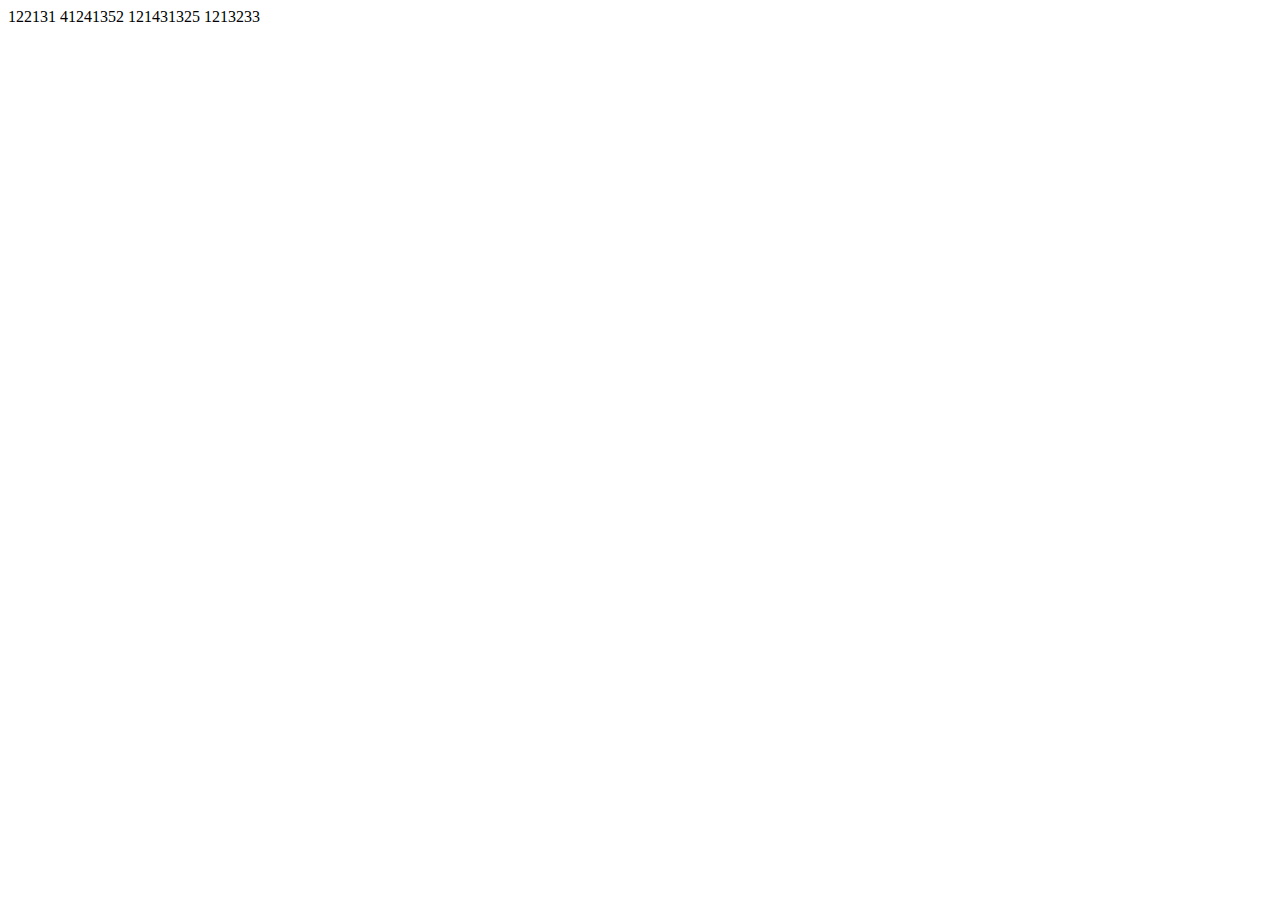
<file: index.html>
<!DOCTYPE html>
<html>
<head>
	<meta charset="utf-8">
	<meta http-equiv="X-UA-Compatible" content="IE=edge">
	<title>chengr的首页</title>
	<link rel="stylesheet" href="">
</head>
<body>
	122131
	41241352
	121431325
	1213233
</body>
</html>
</file>
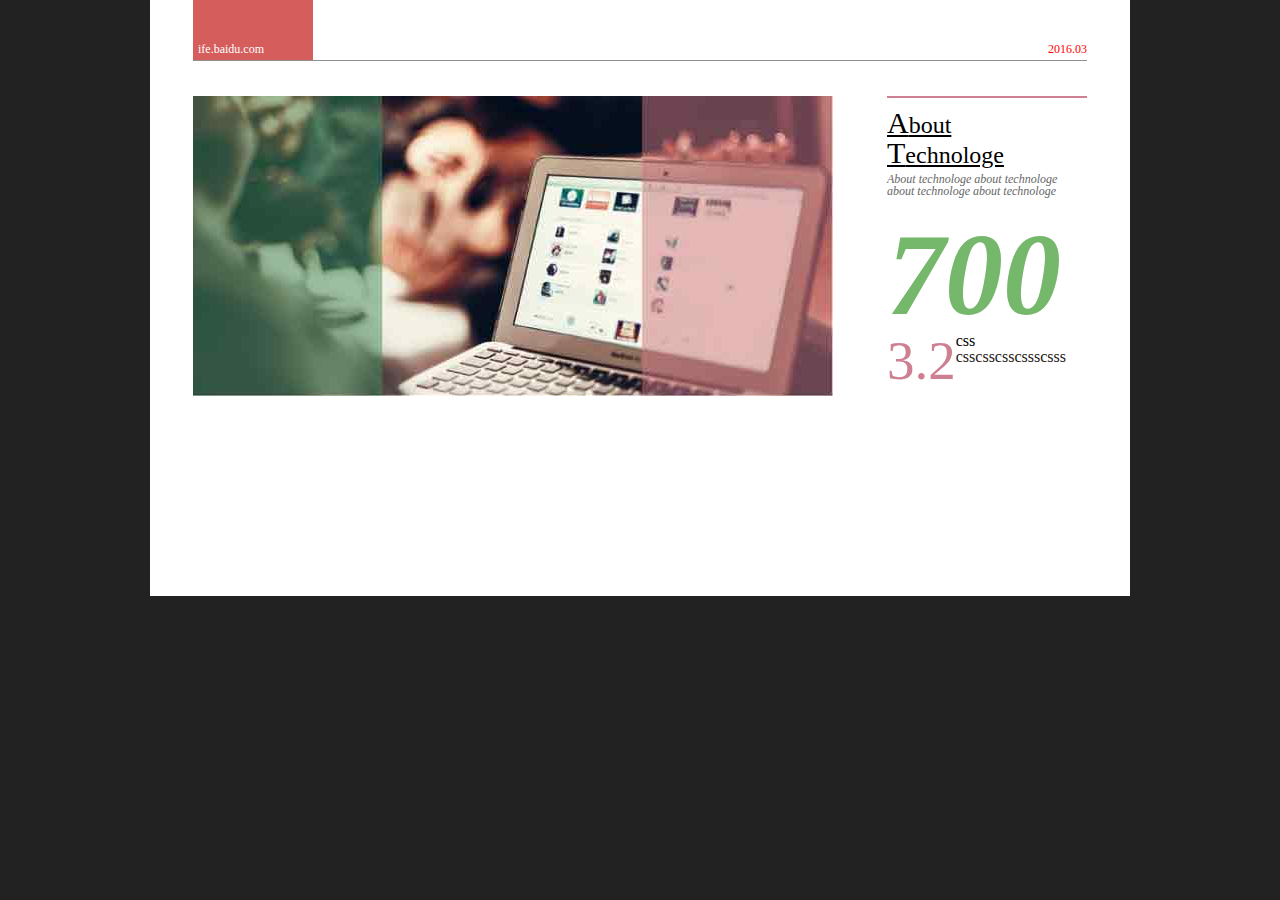
<file: 2-1/index.html>
<!DOCTYPE html>
<html lang="zh">

<head>
    <title>报纸布局综合练习</title>
    <meta charset='utf-8'>
    <link rel="stylesheet" type="text/css" href="reset.css">
    <link rel="stylesheet" type="text/css" href="main.css">
</head>

<body>
    <div class="main">
        <div class="head clearfix">
            <p>ife.baidu.com</p>
            <p>2016.03</p>
        </div>
        <div class="focus clearfix">
            <div class="focus-img"></div>
            <div class="focus-num">
                <h2>About </h2>
                <h2>Technologe</h2>
                <p class="desc">About technologe about technologe about technologe about technologe</p>
                <p class="num">700</p>
                <p class="an-num">3.2</p>
                <p class="css">css</p>
                <p class="last-desc">csscsscsscssscsss</p>
            </div>
        </div>
        <div class="intro"></div>
        <div class="feature"></div>
        <div class="foot"></div>
    </div>
</body>

</html>
</file>
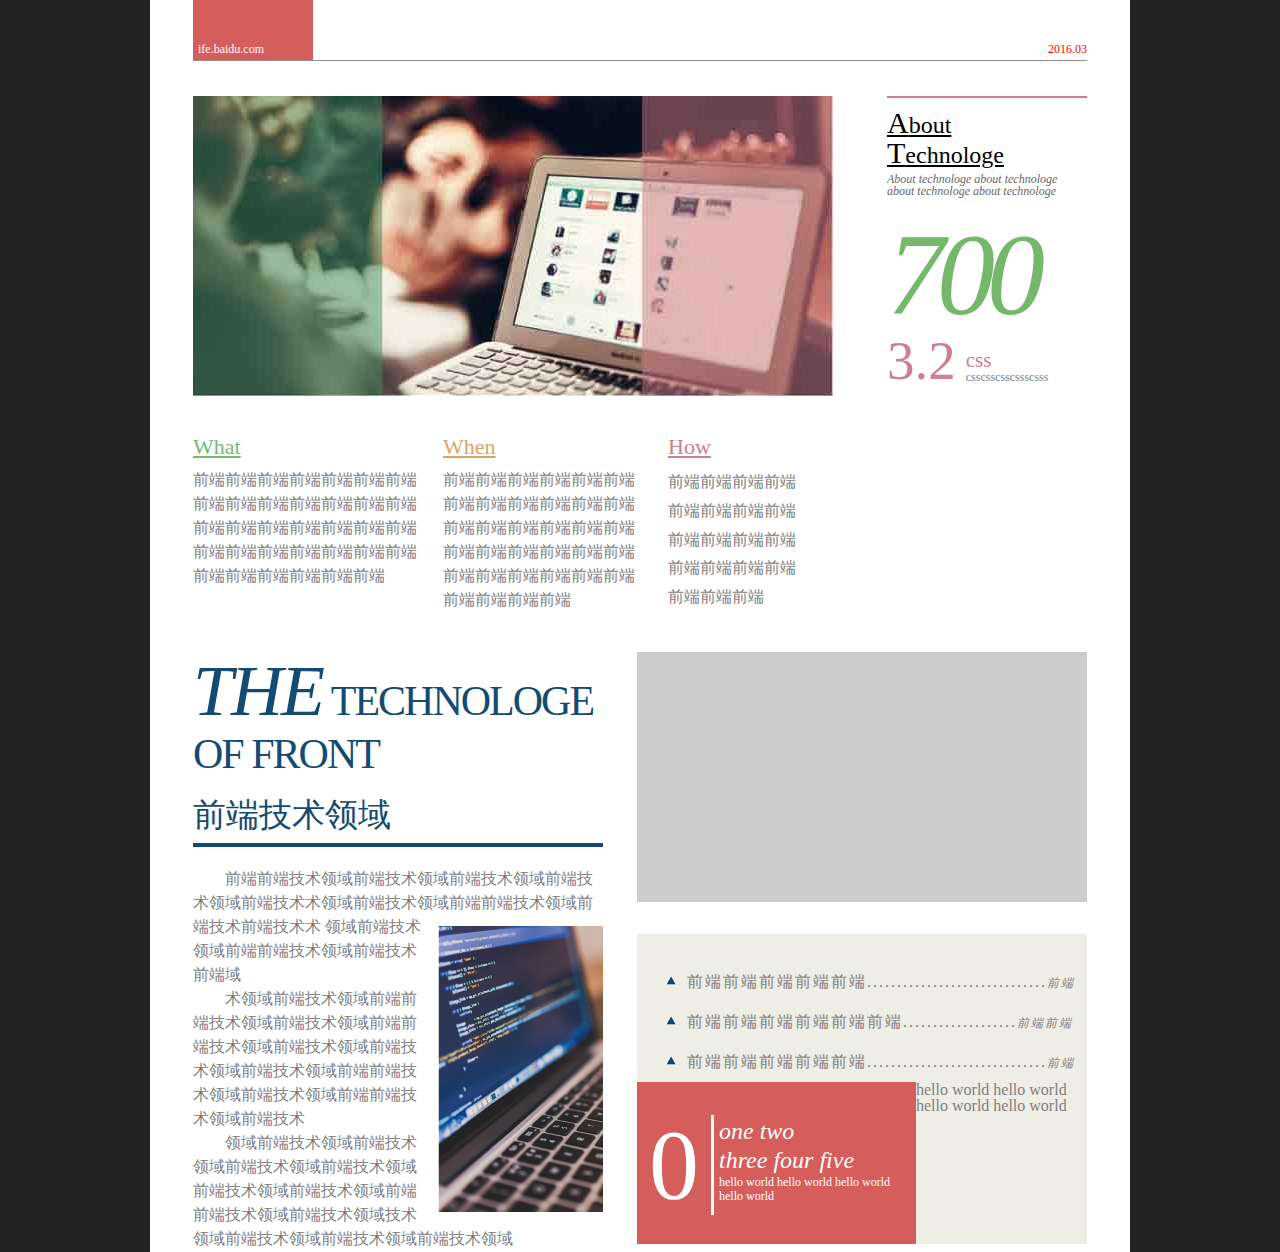
<file: 3-1/index.html>
<!DOCTYPE html>
<html lang="zh">

<head>
    <title>报纸布局综合练习</title>
    <meta charset='utf-8'>
    <link rel="stylesheet" type="text/css" href="reset.css">
    <link rel="stylesheet" type="text/css" href="main.css">
</head>

<body>
    <div class="main">
        <div class="head clearfix">
            <p>ife.baidu.com</p>
            <p>2016.03</p>
        </div>
        <div class="focus clearfix">
            <div class="focus-img"></div>
            <div class="focus-num clearfix">
                <h2>About </h2>
                <h2>Technologe</h2>
                <p class="desc">About technologe about technologe about technologe about technologe</p>
                <p class="num">700</p>
                <p class="an-num">3.2</p>
                <div>
                    <p class="css">css</p>
                    <p class="last-desc">csscsscsscssscsss</p>
                </div>
            </div>
        </div>
        <div class="intro clearfix">
            <div>
                <h2>What</h2>
                <p>前端前端前端前端前端前端前端前端前端前端前端前端前端前端前端前端前端前端前端前端前端前端前端前端前端前端前端前端前端前端前端前端前端前端</p>
            </div>
            <div>
                <h2>When</h2>
                <p>前端前端前端前端前端前端前端前端前端前端前端前端前端前端前端前端前端前端前端前端前端前端前端前端前端前端前端前端前端前端前端前端前端前端</p>
            </div>
            <div>
                <h2>How</h2>
                <p>前端前端前端前端前端前端前端前端前端前端前端前端前端前端前端前端前端前端前端</p>
            </div>
        </div>
        <div class="feature clearfix">
            <div class="left">
                <h2><span>THE</span> TECHNOLOGE OF FRONT</h2>
                <h2>前端技术领域</h2>
                <div>
                    <p>前端前端技术领域前端技术领域前端技术领域前端技术领域前端技术术领域前端技术领域前端前端技术领域前端技术前端技术术<img src="img/computer.png" alt="计算机图片"> 领域前端技术领域前端前端技术领域前端技术前端域
                    </p>
                    <p>术领域前端技术领域前端前端技术领域前端技术领域前端前端技术领域前端技术领域前端技术领域前端技术领域前端前端技术领域前端技术领域前端前端技术领域前端技术
                    </p>
                    <p>领域前端技术领域前端技术领域前端技术领域前端技术领域前端技术领域前端技术领域前端前端技术领域前端技术领域技术领域前端技术领域前端技术领域前端技术领域
                    </p>
                </div>
            </div>
            <div class="right">
                <div class="name1"></div>
                <div class="name2 clearfix">
                    <ul>
                        <li>前端前端前端前端前端..............................<span>前端</span></li>
                        <li>前端前端前端前端前端前端...................<span>前端前端</span></li>
                        <li>前端前端前端前端前端..............................<span>前端</span></li>
                    </ul>
                    <div class="decoration">
                        <div class="num0">0</div>
                        <div class="number-title">
                            <h3>one two <br> three four five</h3>
                            <p>hello world hello world hello world hello world</p>
                        </div>
                    </div>
                    <div class="hello">
                        <p>hello world hello world hello world hello world</p>
                    </div>
                </div>
            </div>
        </div>
        <div class="foot"></div>
    </div>
</body>

</html>
</file>
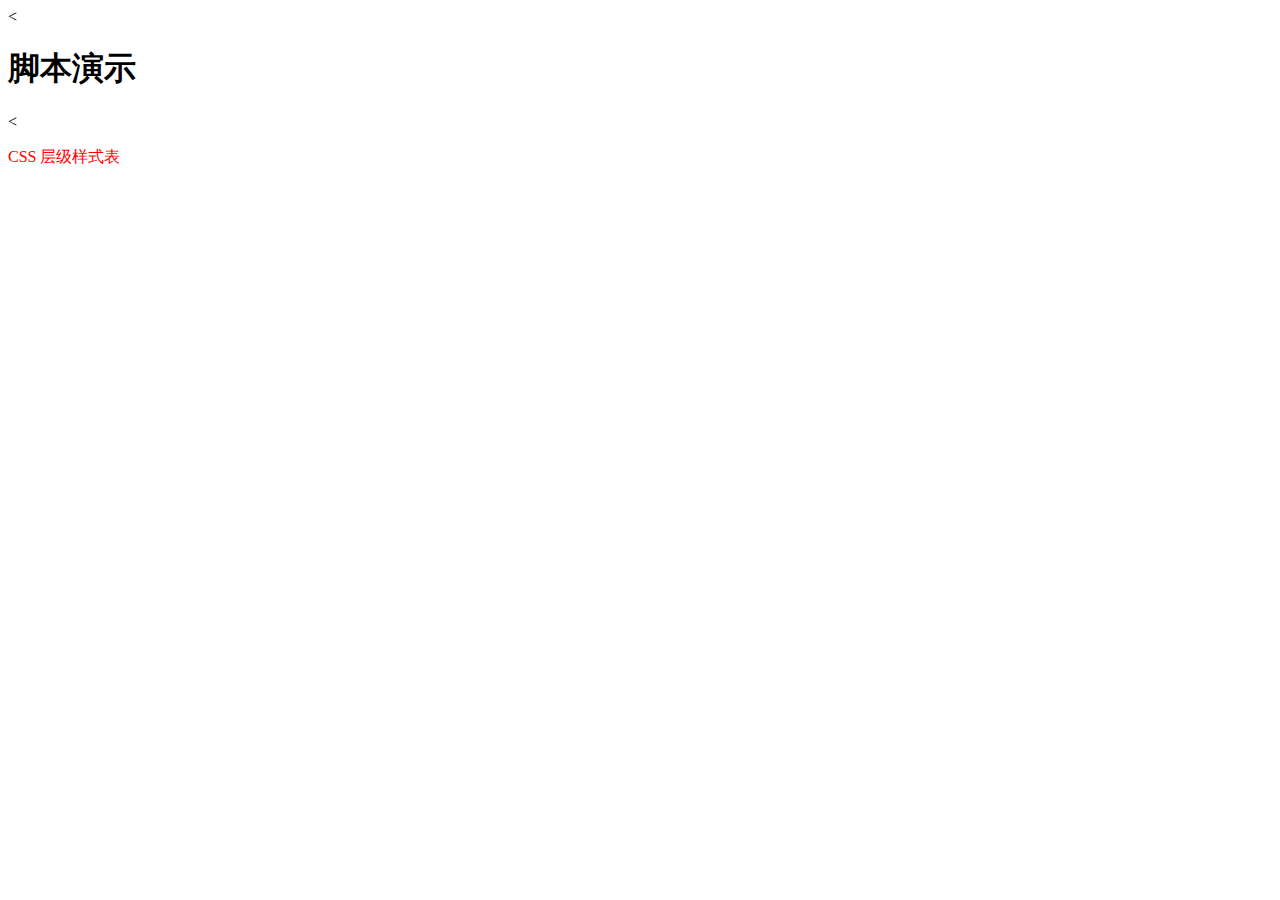
<file: index1.html>
<!DOCTYPE html>
<html>

<head>
    <meta charset="utf-8">
    <meta http-equiv="X-UA-Compatible" content="IE=edge">
    <title>外部样式表练习</title>
    <link rel="stylesheet" type="text/css" href="css/main.css">
</head>

<body>
    <<h1>脚本演示</h1>
        <<p>CSS 层级样式表</p>
</body>

</html>
</file>
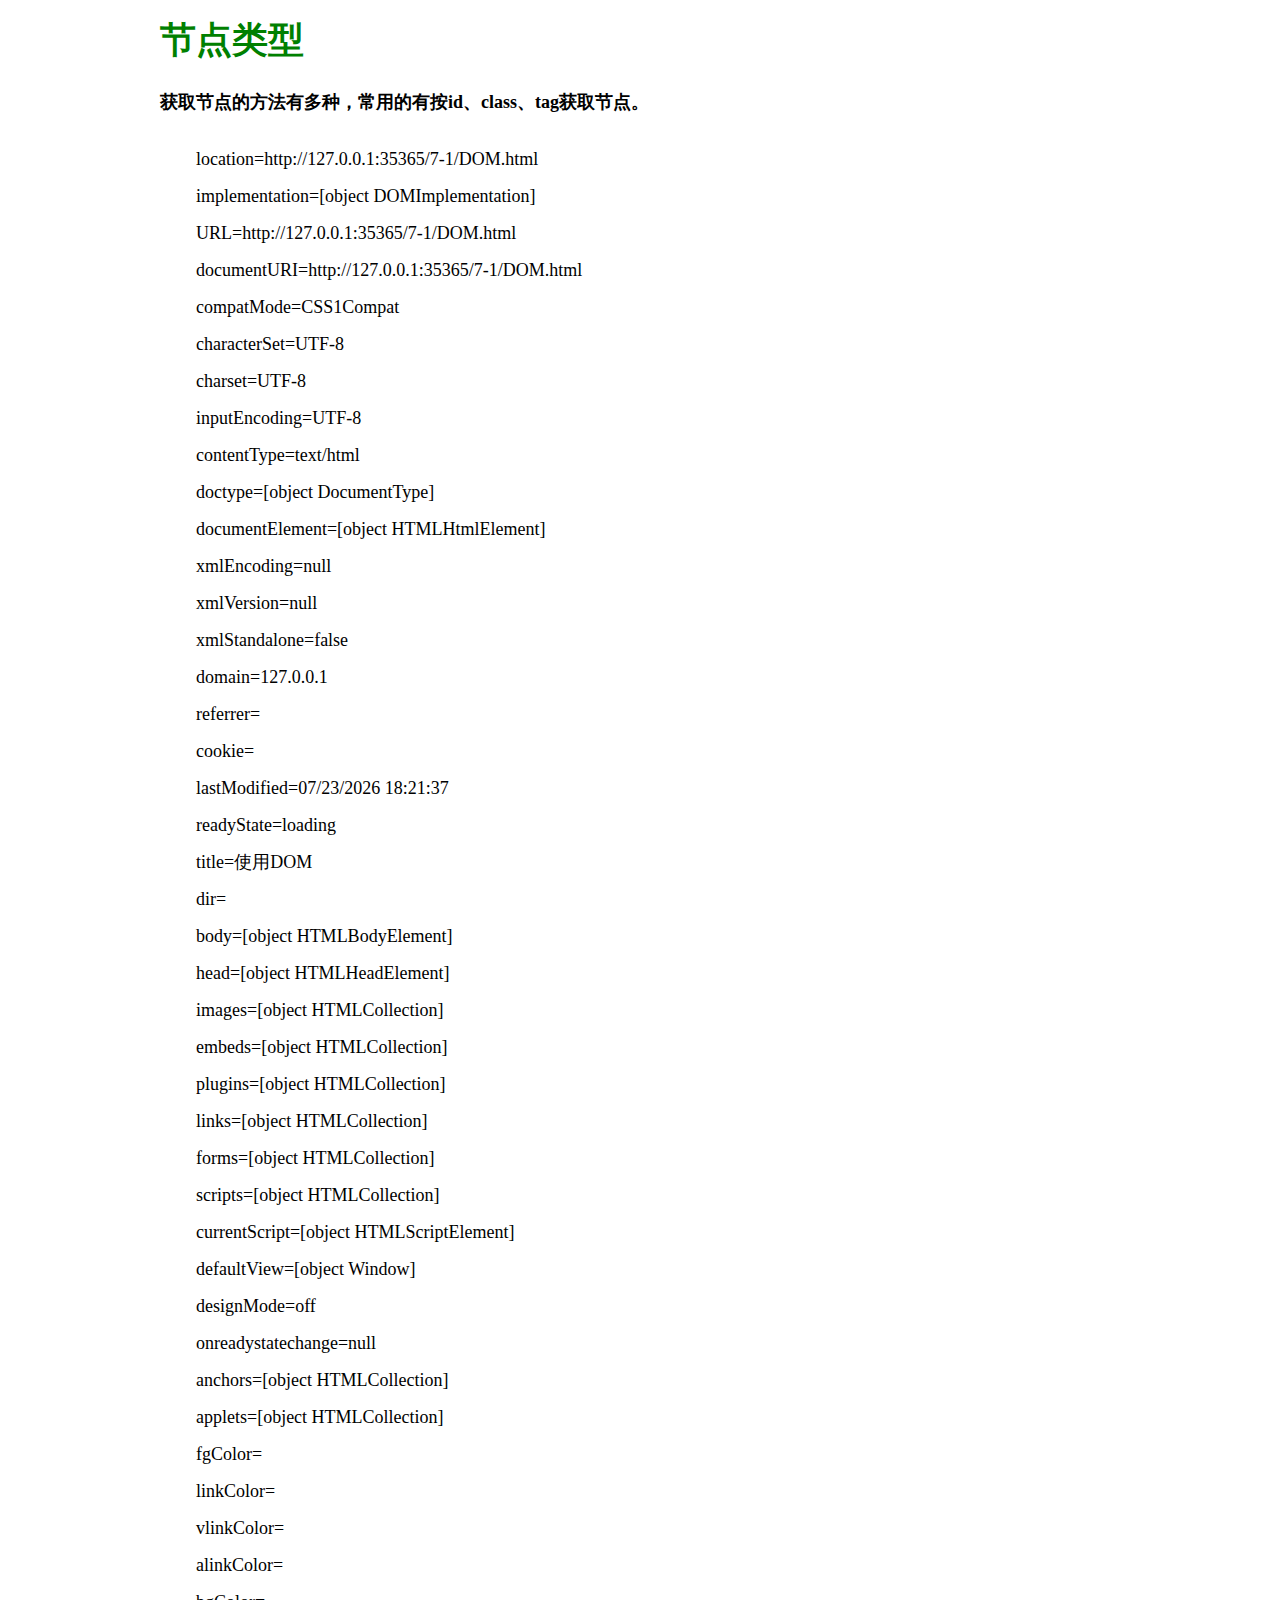
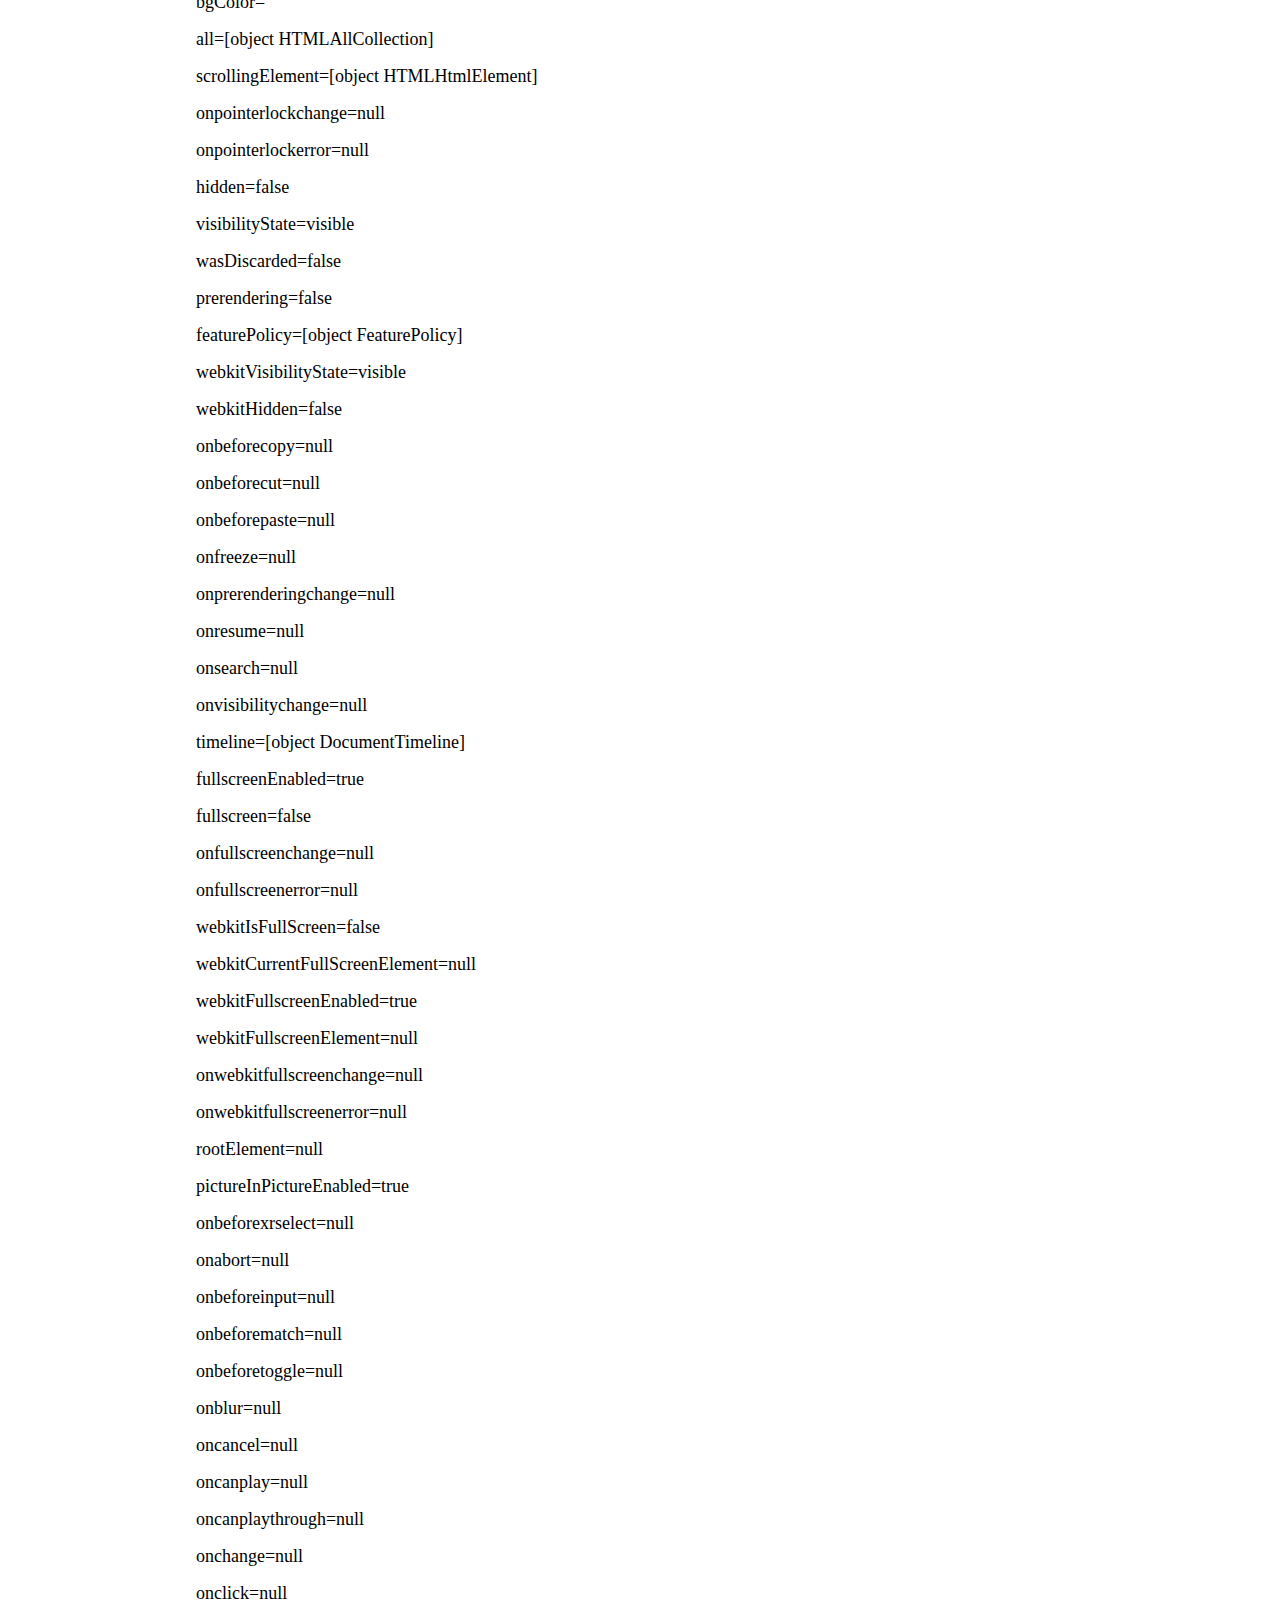
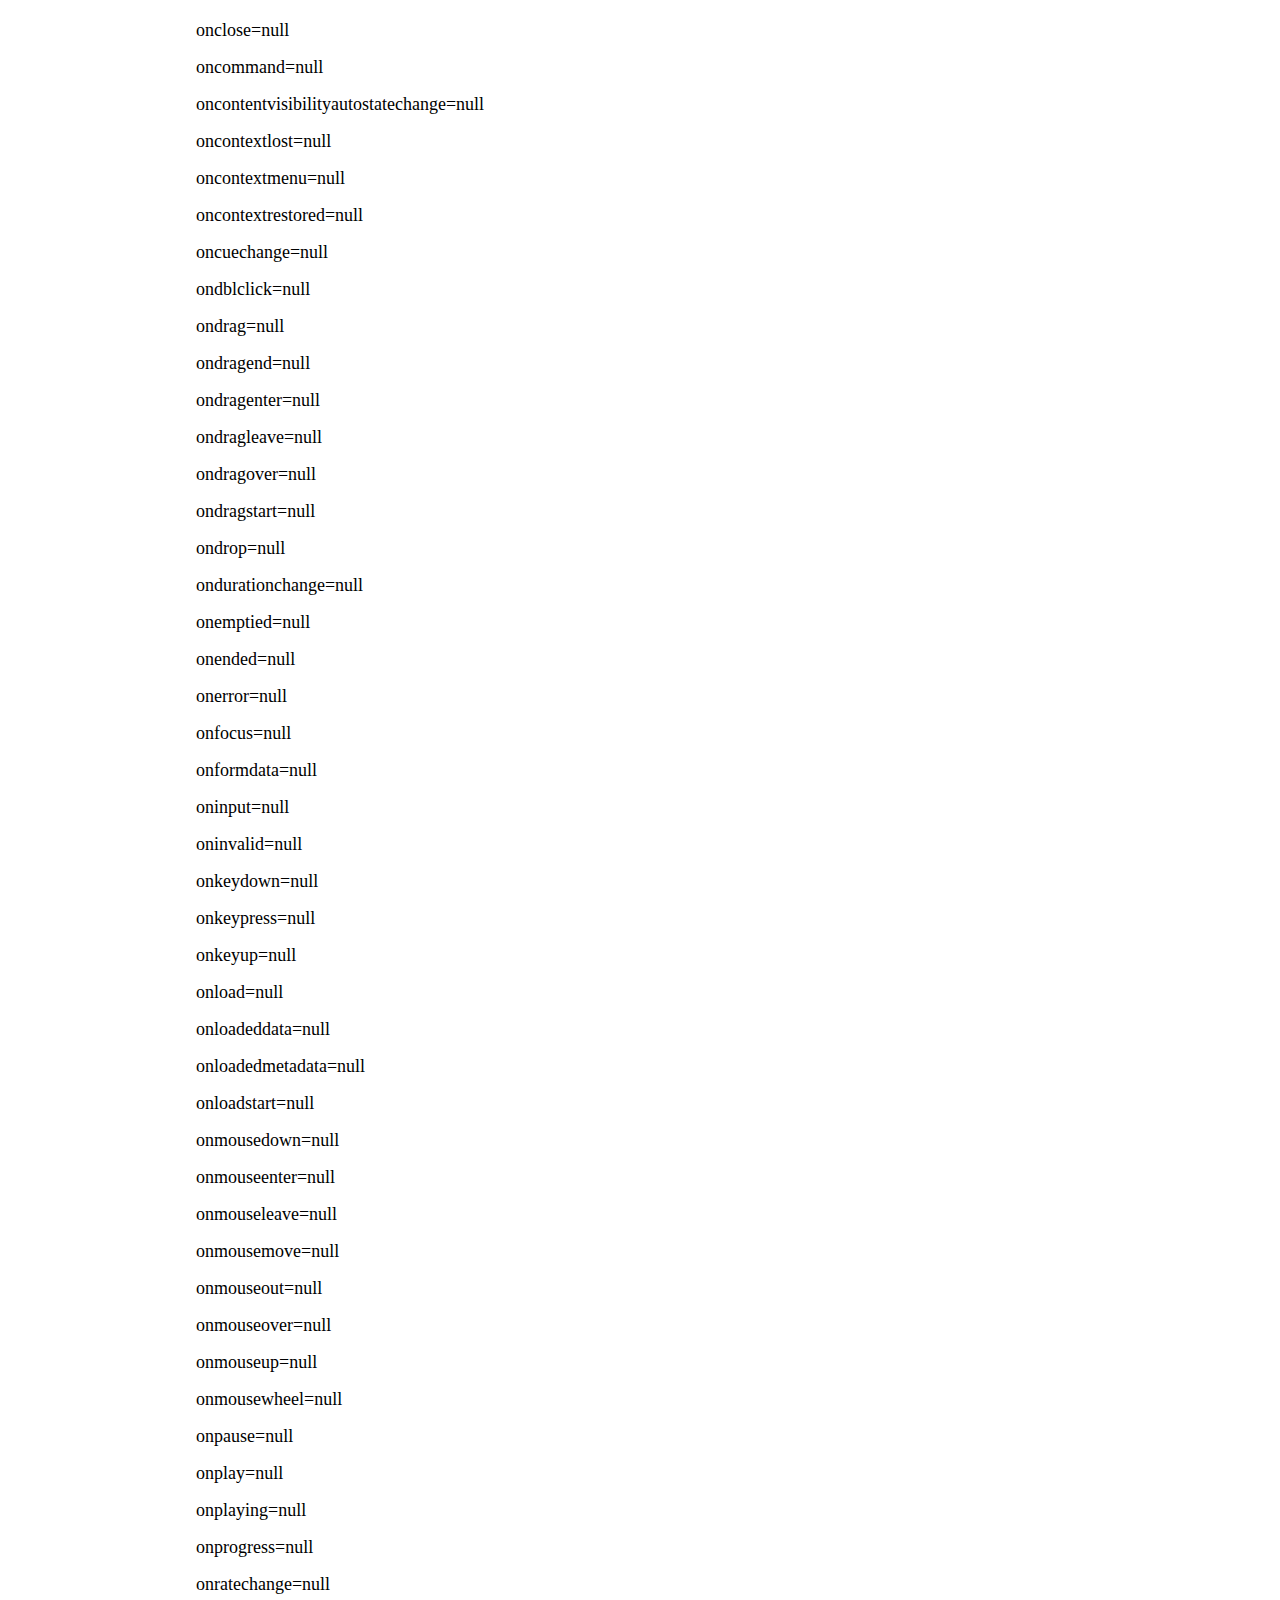
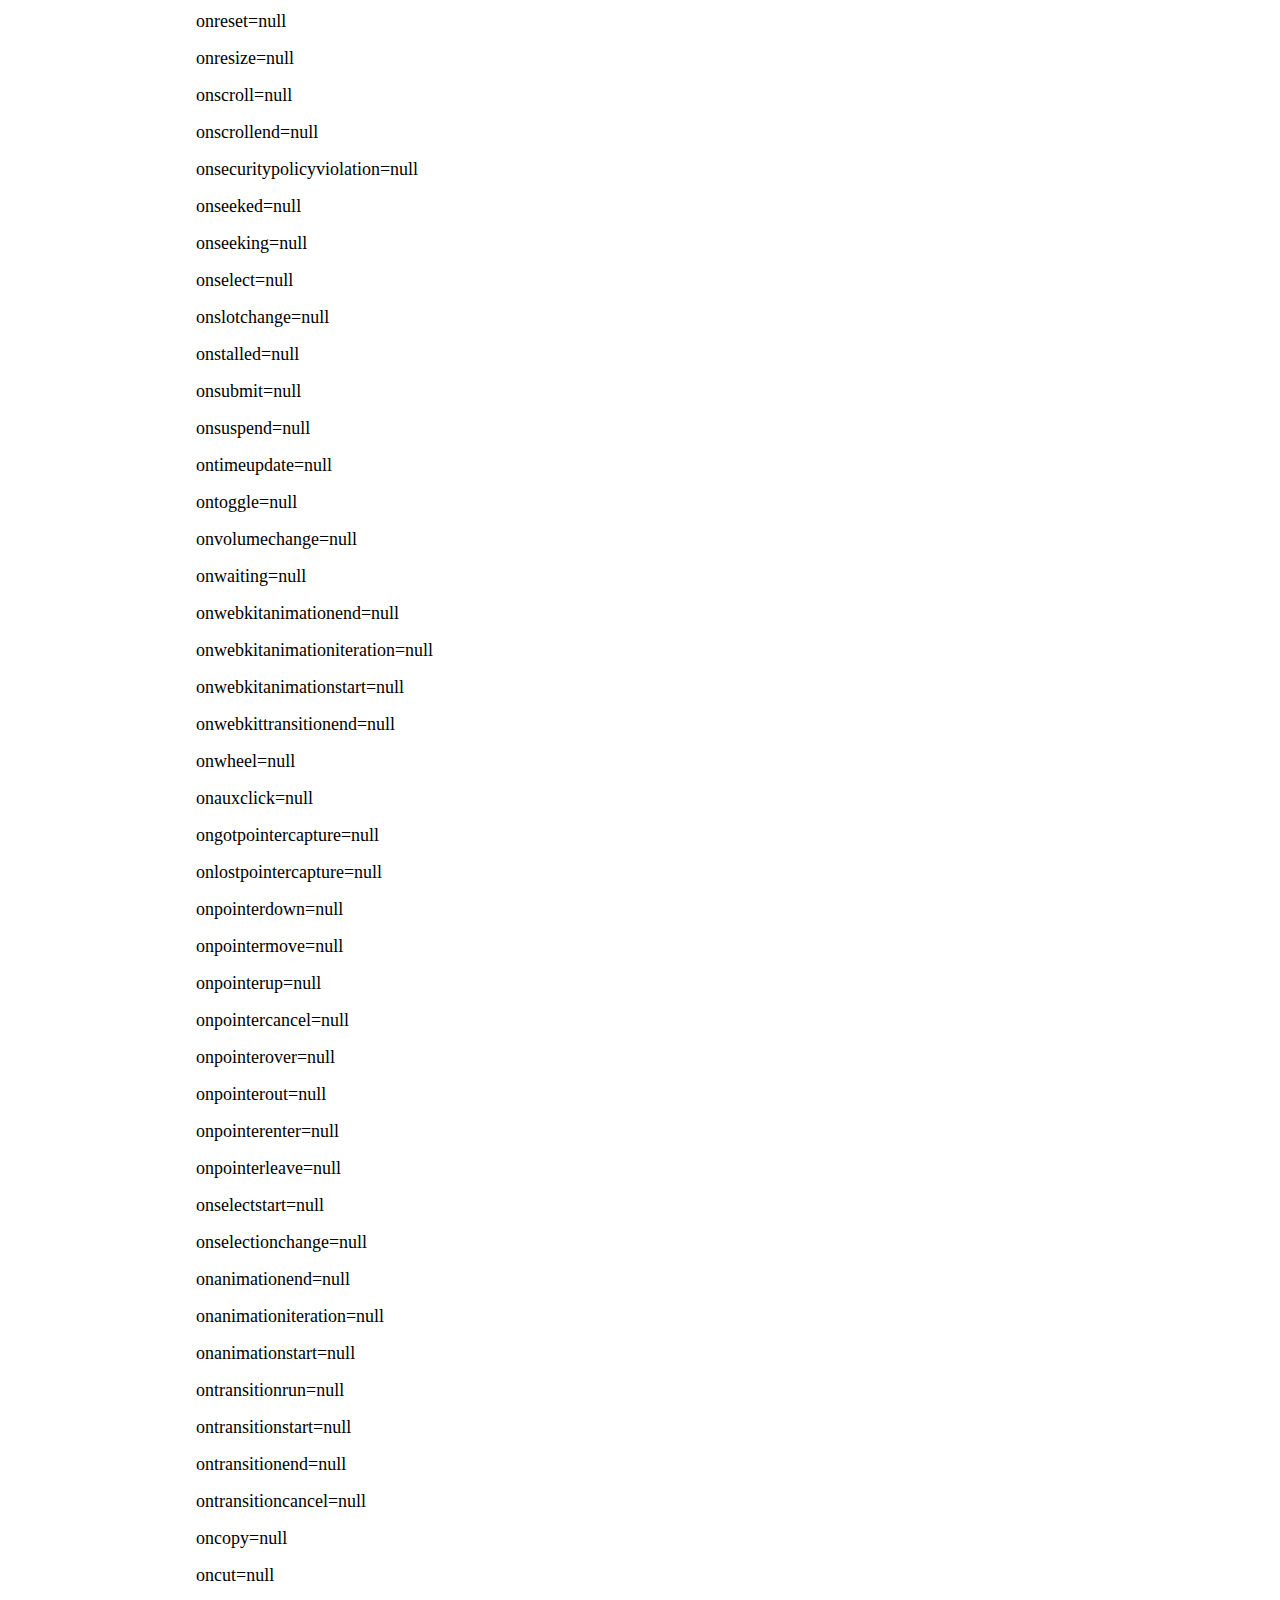
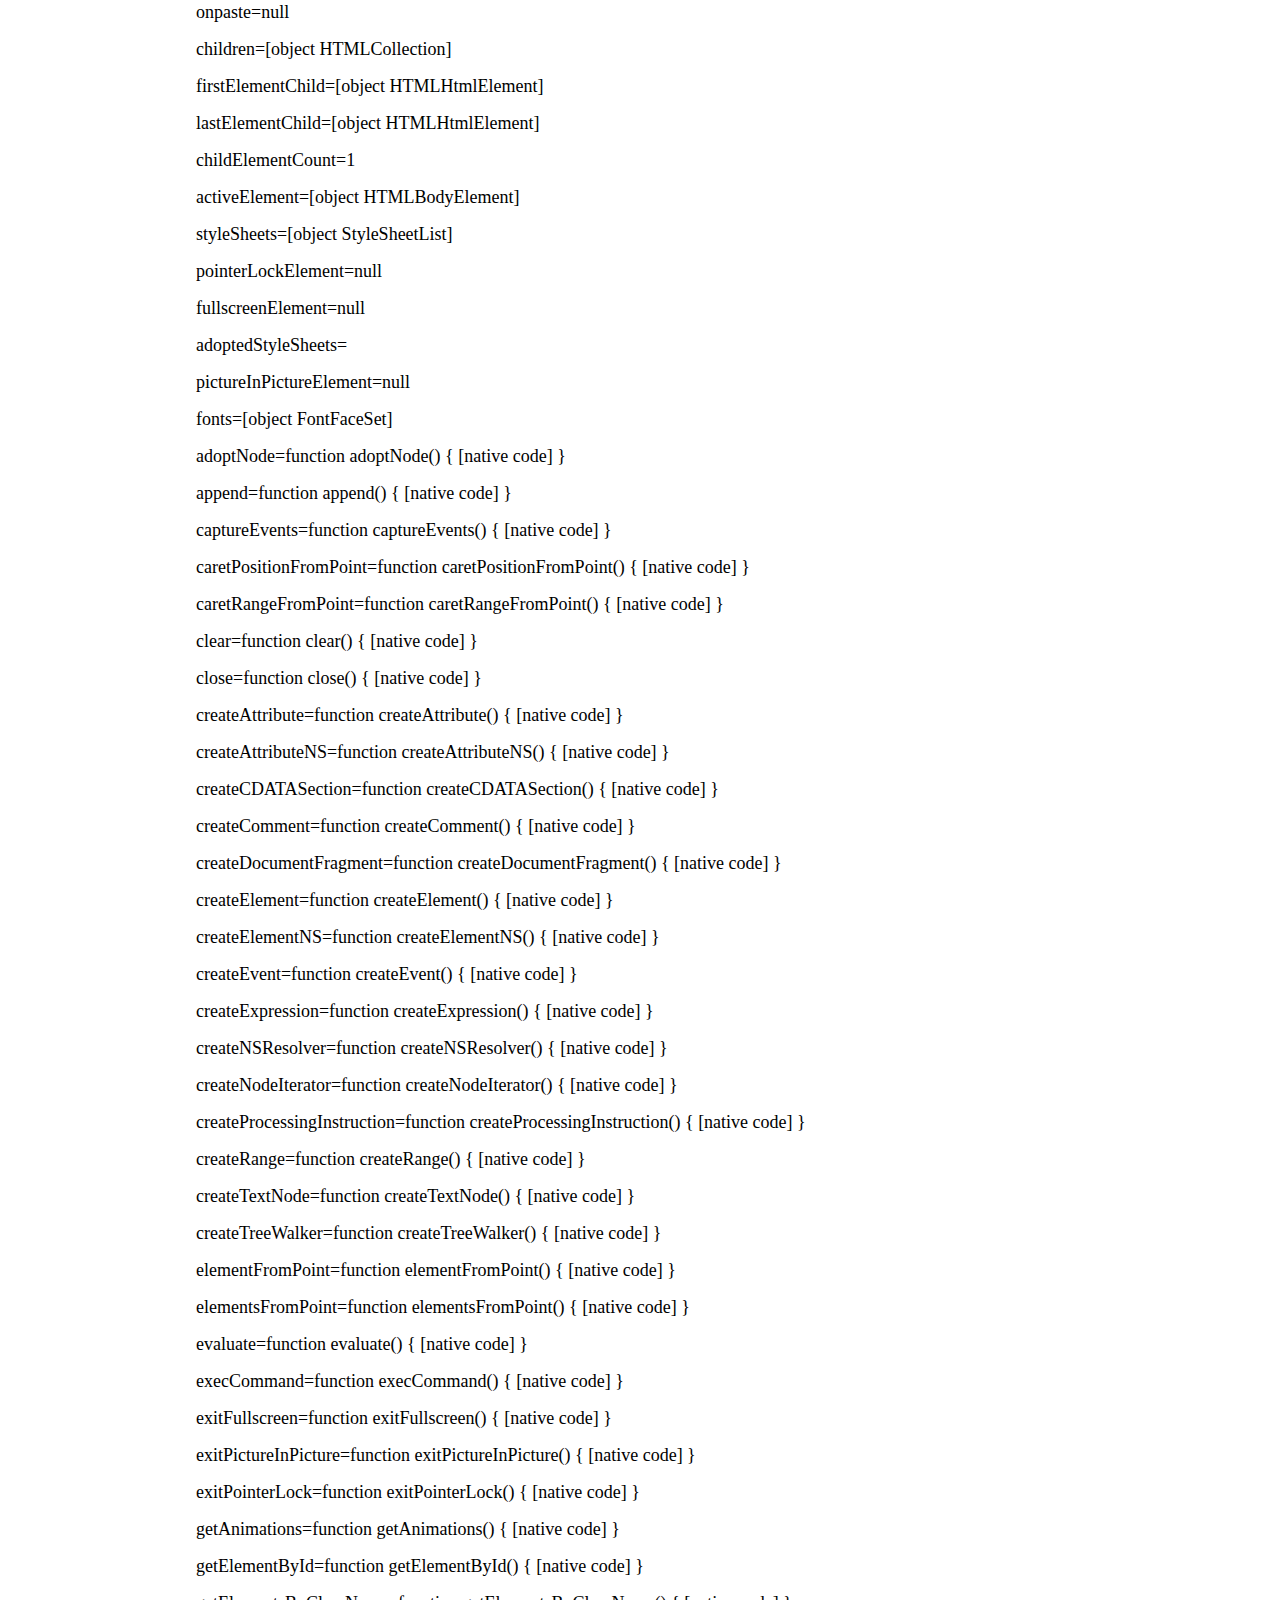
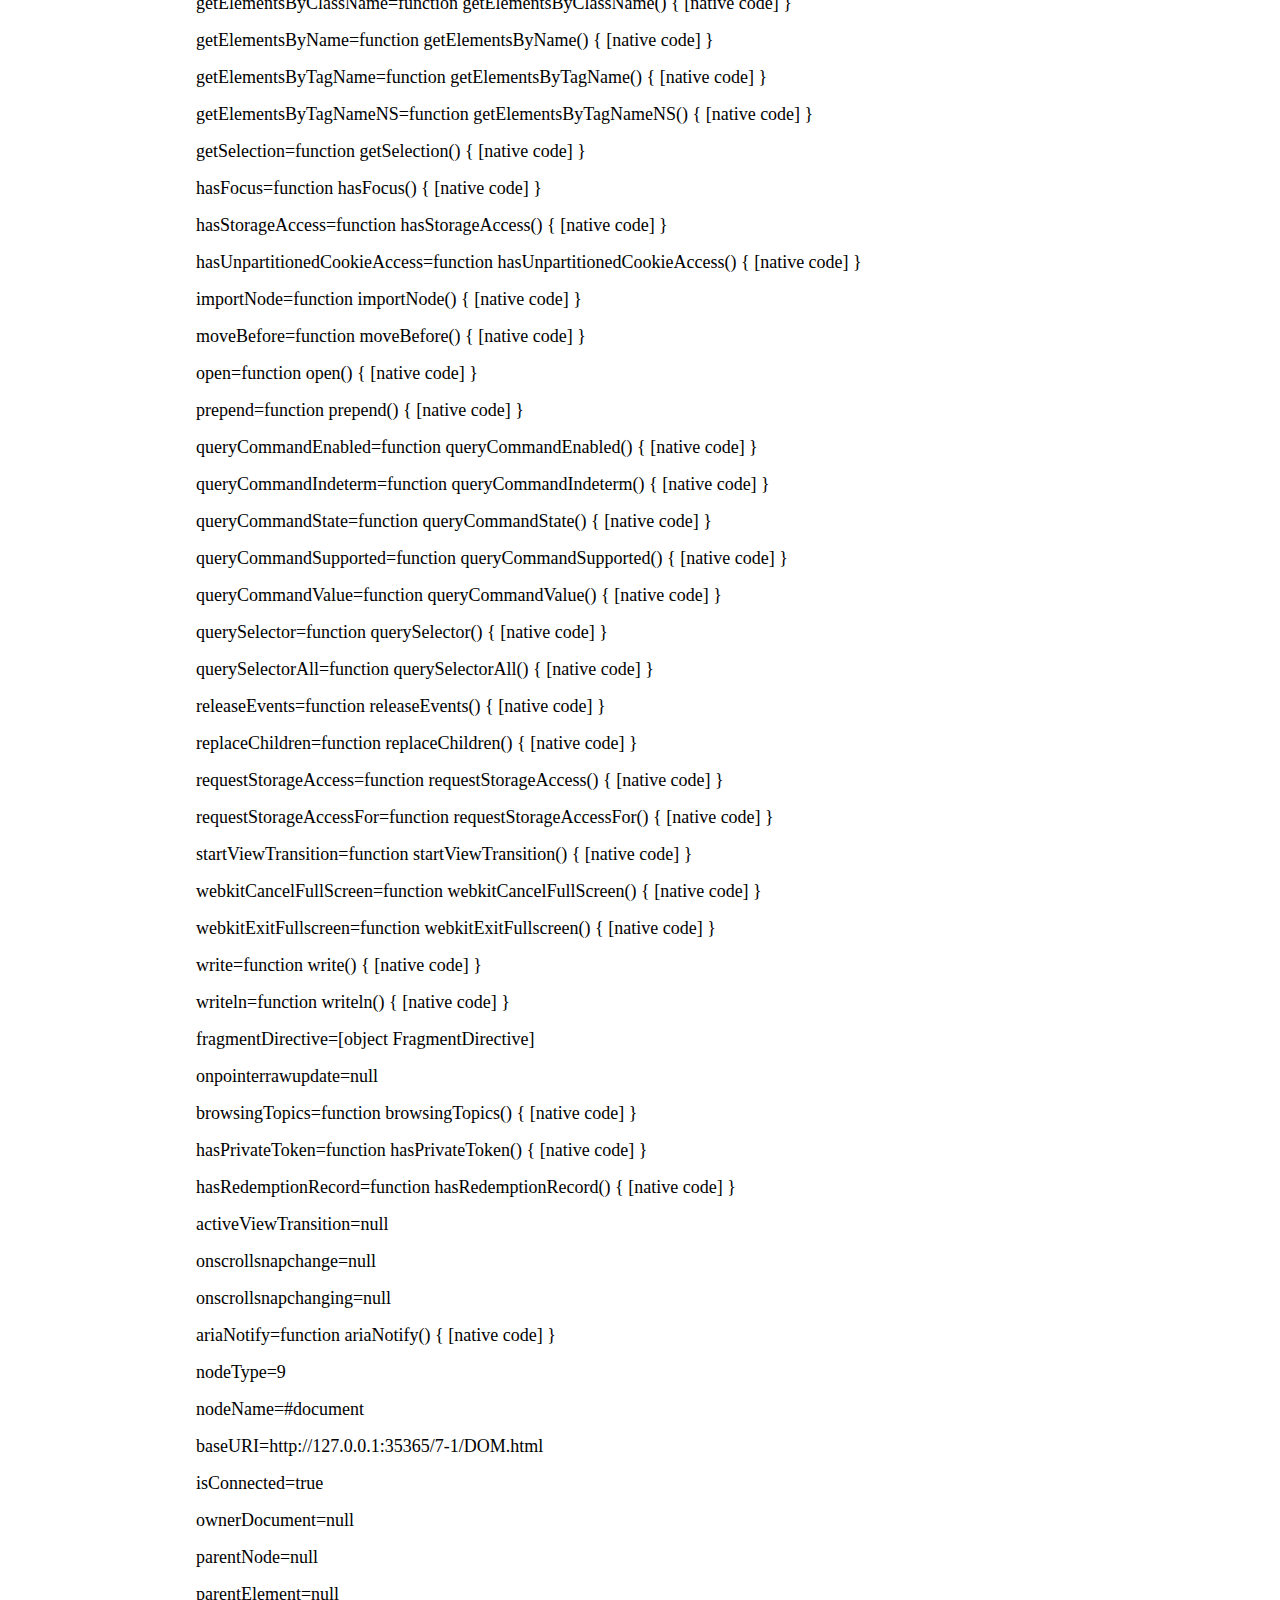
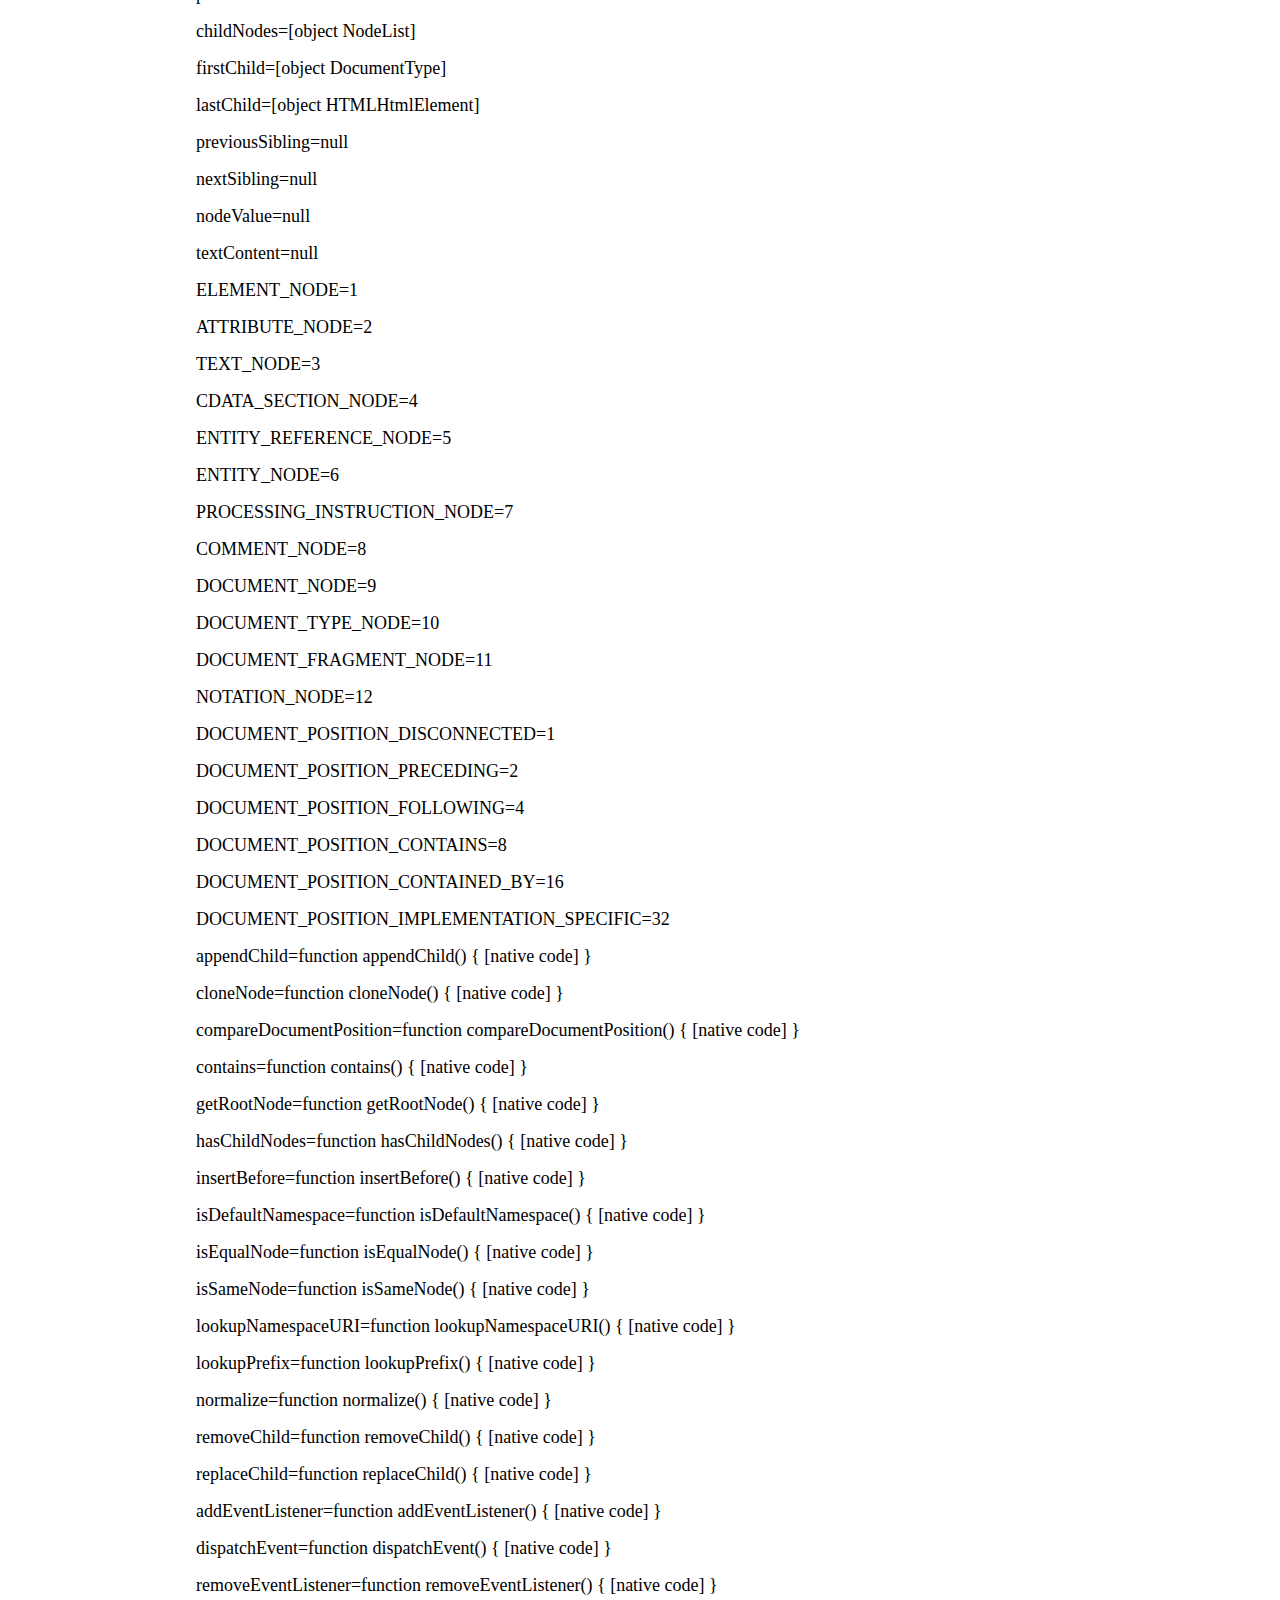
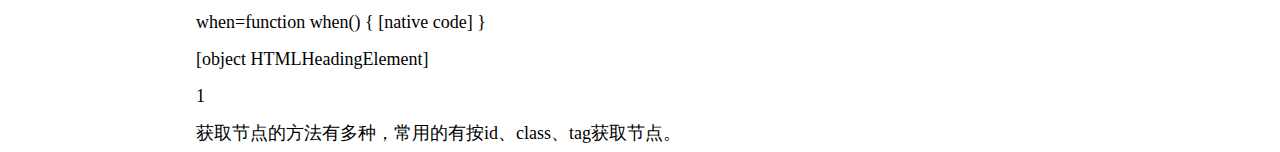
<file: 7-1/DOM.html>
<!DOCTYPE HTML>
<html lang="zh">

<head>
    <meta charset="utf-8">
    <title>使用DOM</title>
    <script>
    function p(s) {
        document.write("<p class='content'>" + s + "</p>");
    }
    </script>
    <style type="text/css" media="screen">
    body {
        width: 960px;
        margin: 0 auto;
        font: 18px/1.8em '微软雅黑';
    }

    h1 {
        color: green;
    }

    h2 {
        border-bottom: 2px solid green;
        line-height: 1.8em;
    }

    p {
        font-size: 20;
        padding: 5px 0;
        font-weight: bolder;
    }

    p.content {
        font-weight: normal;
        padding-left: 2em;
        line-height: 1.5em;
        margin: 0;
    }
    </style>
</head>

<body>
    <h1 id="title">节点类型</h1>
    <p>获取节点的方法有多种，常用的有按id、class、tag获取节点。</p>
    <script>
    for(var i = 0 in document) {
        p(i + '=' + document[i]);
    }
    var o = document.getElementById('title');
    p(o);
    p(o.nodeType);
    var plist = document.getElementsByTagName('p');
    p(plist[0].innerHTML);
    </script>
</body>

</html>
</file>
<file: 2-1/main.css>
body {
    background-color: #222222;
}


/*页头格式*/

div.main {
    width: 894px;
    background-color: #fff;
    /*margin-left=margin-right=auto时，该元素会在其父元素中居中*/
    margin: 0 auto;
    padding: 0 43px;
}

.head {
    border-bottom: 1px #938e8c solid;
    height: 60px;
    font: 12px 黑体;
}

.head p:nth-child(1) {
    color: #fff;
    /*display: table-cell;*/
    background-color: #D55D5C;
    width: 110px;
    height: 13px;
    /*vertical-align: bottom;*/
    padding: 5px;
    padding-top: 42px;
    float: left;
}

.head p:nth-child(2) {
    width: 110px;
    height: 13px;
    float: right;
    padding-top: 42px;
    color: red;
    text-align: right;
}


/*焦点内容区域格式*/

.focus {
    width: 100%;
    height: 500px;
    margin-top: 35px;
    font-family: 微软雅黑;
}

.focus-img {
    width: 640px;
    height: 300px;
    background-image: url(img/focus.jpg);
    float: left;
}

.focus-num {
    float: right;
    width: 200px;
    border-top: 2px #cc8091 solid;
    padding-top: 10px;
}

.focus-num h2 {
    font-size: 24px;
    text-decoration: underline;
    font-weight: lighter;
}

.focus-num h2::first-letter {
    font-size: 30px;
}

.focus-num p.desc {
    font-size: 12px;
    font-style: italic;
    color: #676767;
    margin-top: 5px;
}

.focus-num p.num {
    font-size: 116px;
    font-style: italic;
    color: #75b86b;
    font-weight: bold;
    margin-top: 20px;
}

p.an-num {
    font-size: 55px;
    color: #cc8091;
    float: left;
}

div.focus p.last-desc {
    color: #231815;
}
</file>
<file: 3-1/main.css>
body {
    background-color: #222222;
}


/*页头格式*/

.main {
    width: 894px;
    background-color: #fff;
    /*margin-left=margin-right=auto时，该元素会在其父元素中居中*/
    margin: 0 auto;
    padding: 0 43px;
    color: #808080;
}

.head {
    border-bottom: 1px #938e8c solid;
    height: 60px;
    font: 12px 黑体;
}

.head p:nth-child(1) {
    color: #fff;
    /*display: table-cell;*/
    background-color: #D55D5C;
    width: 110px;
    height: 13px;
    /*vertical-align: bottom;*/
    padding: 5px;
    padding-top: 42px;
    float: left;
}

.head p:nth-child(2) {
    width: 110px;
    height: 13px;
    float: right;
    padding-top: 42px;
    color: red;
    text-align: right;
}


/*焦点内容区域格式*/

.focus {
    /*width: 100%;*/
    /*height: 500px;*/
    margin-top: 35px;
    font-family: 微软雅黑;
}

.focus-img {
    width: 640px;
    height: 300px;
    background-image: url(img/focus.jpg);
    float: left;
}

.focus-num {
    float: right;
    width: 200px;
    height: 288px;
    border-top: 2px #cc8091 solid;
    padding-top: 10px;
    overflow: hidden;
}

.focus-num h2 {
    font-size: 24px;
    text-decoration: underline;
    font-weight: lighter;
    color: #000;
}

.focus-num h2::first-letter {
    font-size: 30px;
}

.focus-num p.desc {
    font-size: 12px;
    font-style: italic;
    color: #676767;
    margin-top: 5px;
}

.focus-num p.num {
    font-size: 116px;
    font-style: italic;
    color: #75b86b;
    margin-top: 20px;
    letter-spacing: -8px;
}

.focus-num div {
    width: 50px;
    float: left;
    margin-top: 17px;
    margin-left: 10px;
}

p.css {
    font-size: 21px;
    color: #cc8091;
}

p.last-desc {
    font-size: 12px;
}

p.an-num {
    font-size: 55px;
    color: #cc8091;
    float: left;
}


/*介绍区域样式*/

.intro div {
    float: left;
    margin-top: 40px;
    margin-right: 25px;
    width: 200px;
}

.intro h2 {
    font-size: 22px;
    margin-bottom: 10px;
    text-decoration: underline;
}

.intro p {
    line-height: 1.5;
}

.intro div:nth-child(1) {
    width: 225px;
}

.intro div:nth-child(2) {
    width: 200px;
}

.intro div:nth-child(3) {
    width: 140px;
}

.intro div:nth-child(1) h2 {
    color: #76BA71;
}

.intro div:nth-child(2) h2 {
    color: #D8A56A;
}

.intro div:nth-child(3) h2 {
    color: #CA8192;
}

.intro div:nth-child(3) p {
    line-height: 1.8;
}


/*特写区域样式*/

.feature {
    height: 600px;
    margin-top: 40px;
}

.left {
    width: 410px;
    float: left;
}

.right {
    float: right;
    width: 457px;
}

.left h2 {
    color: #144B72;
    overflow-wrap: break-word;
}

.left p {
    line-height: 1.5;
    text-indent: 2em;
}

.left h2:nth-child(1) {
    font-size: 42px;
    line-height: 1.1;
    margin-bottom: 10px;
    letter-spacing: -2px;
}

.left h2:nth-child(1) span {
    font-size: 72px;
    font-style: italic;
    /*letter-spacing: -10px;*/
}

.left h2:nth-child(2) {
    font-size: 33px;
    line-height: 16px;
    padding: 20px 0;
    border-bottom: 4px solid #144B72;
    margin-bottom: 20px;
}

.left img {
    float: right;
    /*margin-top: 100px;*/
    padding: 10px 0 10px 10px;
    /*position: absolute;*/
}


/*右侧样式*/

.right {
    width: 450px;
}

.right div.name1 {
    height: 250px;
    background-color: #ccc;
    margin-bottom: 32px;
}

.right div.name2 {
    height: 282px;
    background-color: #eeede6;
    padding-top: 28px;
}

.right ul {
    margin-left: 50px;
    line-height: 2.5;
}

.right li {
    list-style-image: url(img/triangle.png);
    letter-spacing: 2px;
}

.right li span {
    font-style: italic;
    font-size: 12px;
}

.feature .right div.decoration {
    width: 255px;
    height: 96px;
    float: left;
    background-color: #D55D5C;
    padding: 33px 12px;
    color: white;
}

.decoration div {
    float: left;
}

.num0 {
    font-size: 100px;
    width: 62px;
    border-right: 3px white solid;
}

.number-title {
    width: 180px;
    padding: 2px 5px;
    line-height: 1.2;
}

.number-title h3 {
    font-size: 24px;
    font-style: italic;
}

.number-title p {
    font-size: 12px;
}
</file>
<file: css/main.css>
p {
    color: red;
}
</file>
